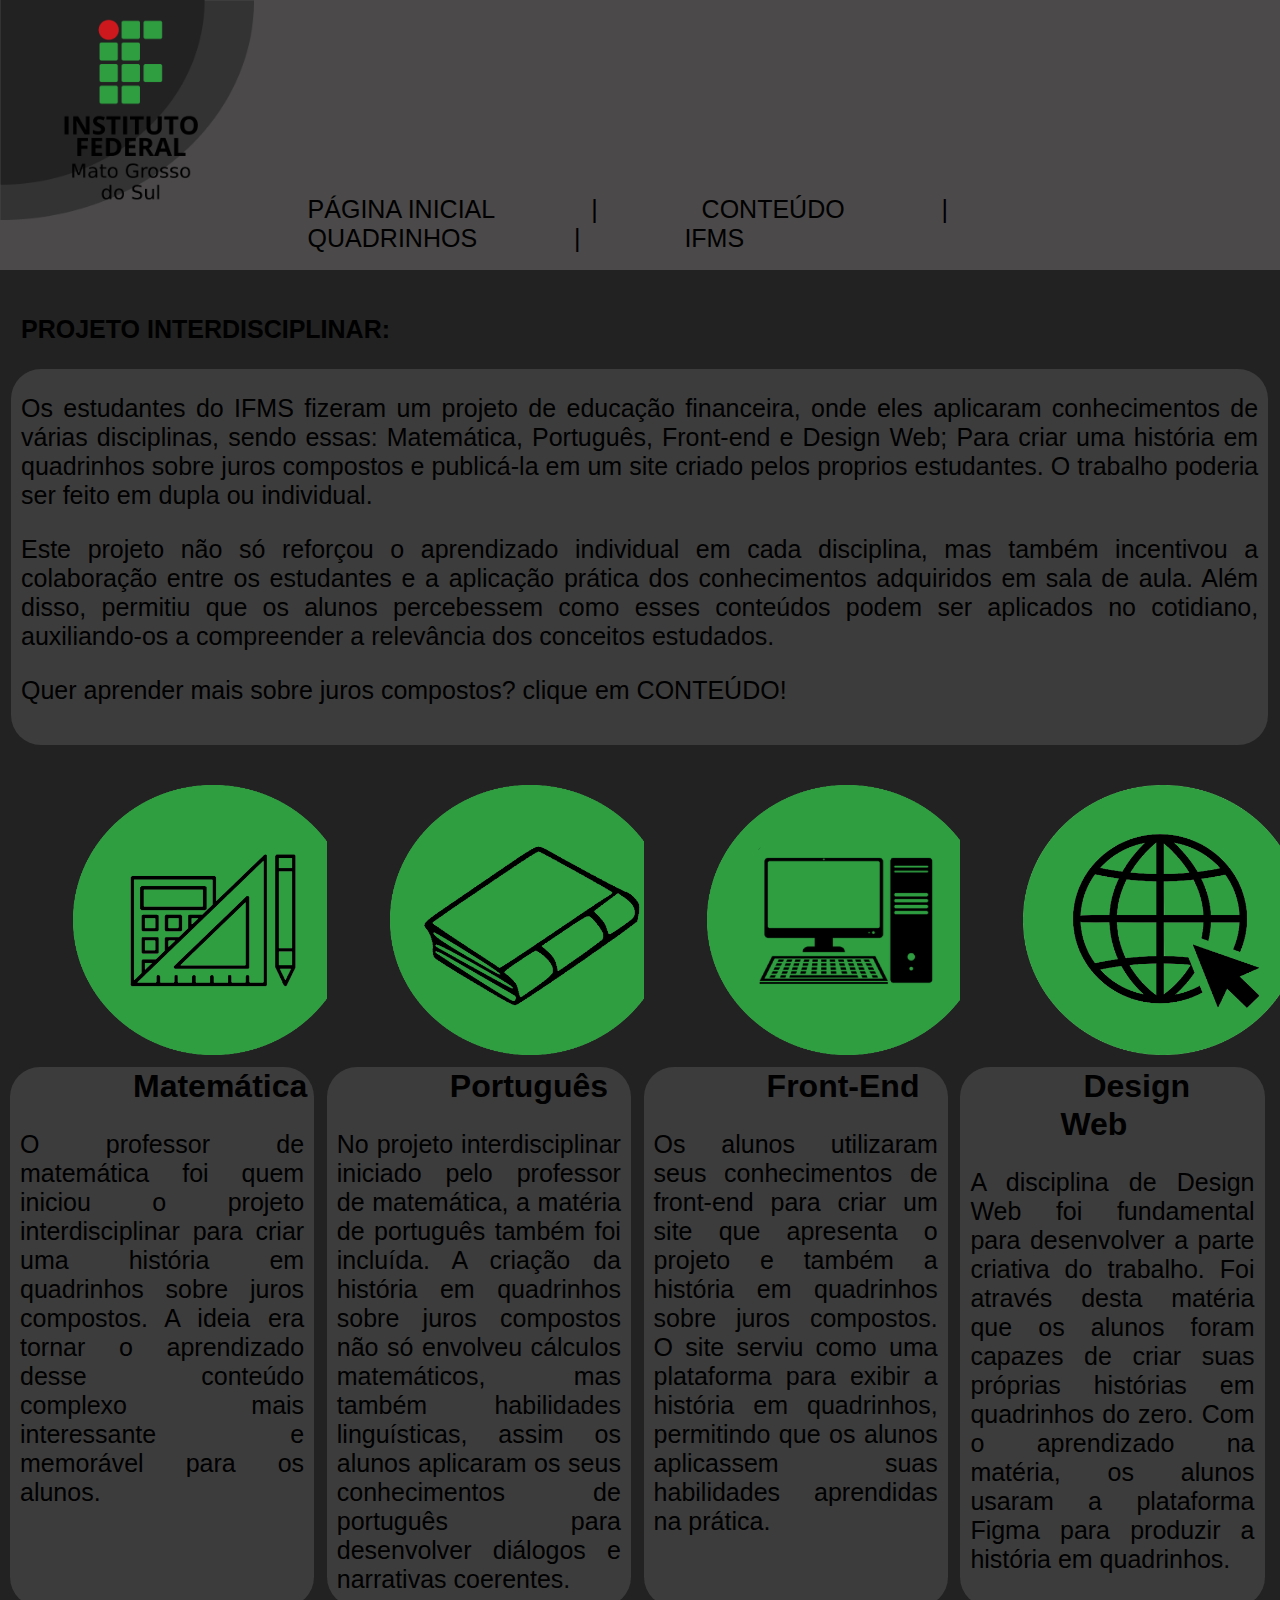
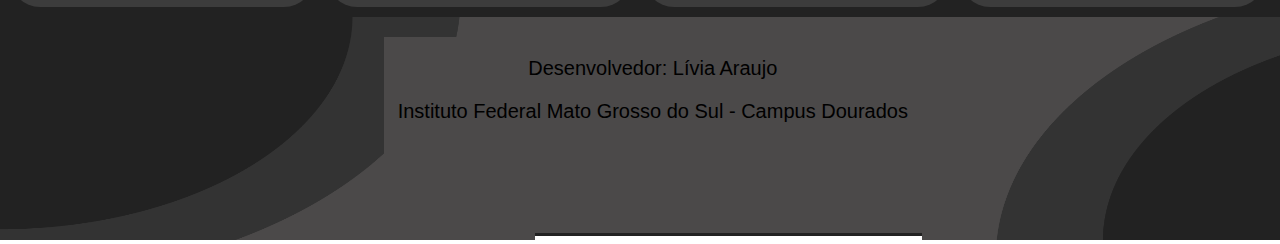
<file: index.html>
<!DOCTYPE html>
<html>

<head>
	<meta charset="utf-8">
	<meta name="viewport" content="width=device-width, initial-scale=1" />
	<link rel="stylesheet" type="text/css" href="./site1.css">
	<title>Projeto Interdisciplinar</title>
</head>

<body>
<!-------------------------------------------- CABEÇALHO -----------------------------------------------> 

	<div class="claus">

		<div class="celestial"> <img class="logo" src="./logo.png" height="220" width="290"> </div>
		<div class="heartaches">
			<p class="naquela">
			<a href="./index.html">PÁGINA INICIAL</a> ⠀⠀⠀⠀⠀| ⠀⠀⠀⠀⠀
			<a href="https://www.youtube.com/watch?v=X652ApXFTJA&ab_channel=GiscomGizMatem%C3%A1tica" target="blank">CONTEÚDO</a>⠀⠀⠀⠀⠀ | ⠀⠀⠀⠀⠀
			<a href="./site2.html" target="blank">QUADRINHOS</a>⠀⠀⠀⠀ ⠀|⠀ ⠀⠀⠀⠀ 
			<a href="https://www.ifms.edu.br/campi/campus-dourados" target="blank">IFMS</a>
			</p>
		</div>

	</div>

<!------------------------------------------------ BODY ------------------------------------------------> 

	<div class="homeless">

		<div class="calice">
			<div class="emergir"> <strong> PROJETO INTERDISCIPLINAR: </strong> </div>
			<div class="resonance"> <p class="preciso">Os estudantes do IFMS fizeram um projeto de educação financeira, onde eles aplicaram conhecimentos de várias disciplinas, sendo essas: Matemática, Português, Front-end e Design Web; Para criar uma história em quadrinhos sobre juros compostos e publicá-la em um site criado pelos proprios estudantes. O trabalho poderia ser feito em dupla ou individual.</p> <p class="preciso">Este projeto não só reforçou o aprendizado individual em cada disciplina, mas também incentivou a colaboração entre os estudantes e a aplicação prática dos conhecimentos adquiridos em sala de aula. Além disso, permitiu que os alunos percebessem como esses conteúdos podem ser aplicados no cotidiano, auxiliando-os a compreender a relevância dos conceitos estudados.</p> <p class="preciso">Quer aprender mais sobre juros compostos? clique em <a href="https://www.youtube.com/watch?v=X652ApXFTJA&ab_channel=GiscomGizMatem%C3%A1tica" target="blank">CONTEÚDO</a>!</p> </div>
		</div>
		<div class="hylics">
			<div class="hidden"> <img class="materia" src="./matematica.png" height="270" width="280"> </div>
			<div class="boderline"> <h1>⠀Matemática⠀</h1> <p class="preciso"> O professor de matemática foi quem iniciou o projeto interdisciplinar para criar uma história em quadrinhos sobre juros compostos. A ideia era tornar o aprendizado desse <a href="https://www.youtube.com/watch?v=X652ApXFTJA&ab_channel=GiscomGizMatem%C3%A1tica" target="blank">conteúdo</a> complexo mais interessante e memorável para os alunos.</p> </div>
			<div class="hidden"> <img class="materia" src="./portugues.png" height="270" width="280"> </div>
			<div class="boderline"> <h1>⠀Português⠀</h1> <p class="preciso">No projeto interdisciplinar iniciado pelo professor de matemática, a matéria de português também foi incluída. A criação da história em quadrinhos sobre juros compostos não só envolveu cálculos matemáticos, mas também habilidades linguísticas, assim os alunos aplicaram  os seus conhecimentos de português para desenvolver diálogos e narrativas coerentes. </p></div>
			<div class="hidden"> <img class="materia" src="./frontend.png" height="270" width="280"> </div>
			<div class="boderline"> <h1>⠀Front-End⠀</h1> <p class="preciso">Os alunos utilizaram seus conhecimentos de front-end para criar um site que apresenta o projeto e também a história em quadrinhos sobre juros compostos. O site serviu como uma plataforma para exibir a história em quadrinhos, permitindo que os alunos aplicassem suas habilidades aprendidas na prática. </p></div>
			<div class="hidden"> <img class="materia" src="./pdww.png" height="270" width="280"> </div>
			<div class="boderline"> <h1>⠀Design Web⠀</h1> <p class="preciso">A disciplina de Design Web foi fundamental para desenvolver a parte criativa do trabalho. Foi através desta matéria que os alunos foram capazes de criar suas próprias histórias em quadrinhos do zero. Com o aprendizado na matéria, os alunos usaram a plataforma <a href="https://www.figma.com/" target="blank">Figma</a> para produzir a história em quadrinhos.</p> </div>
		</div>

<!------------------------------------------------ RODAPÉ ------------------------------------------------> 

		<div class="same">
			<div class="divina"> <img class="rodape" src="./rodape1.png" height="223" width="535"> </div>
			<div class="abismo"> <p class="ipanema">Desenvolvedor: Lívia Araujo</p> <p class="ipanema">Instituto Federal Mato Grosso do Sul - Campus Dourados</p></div>
			<div class="afogar"> <img class="rodape" src="./rodape2.png" height="223" width="530"> </div>
		</div>
	</div>

</body>
</html>
</file>
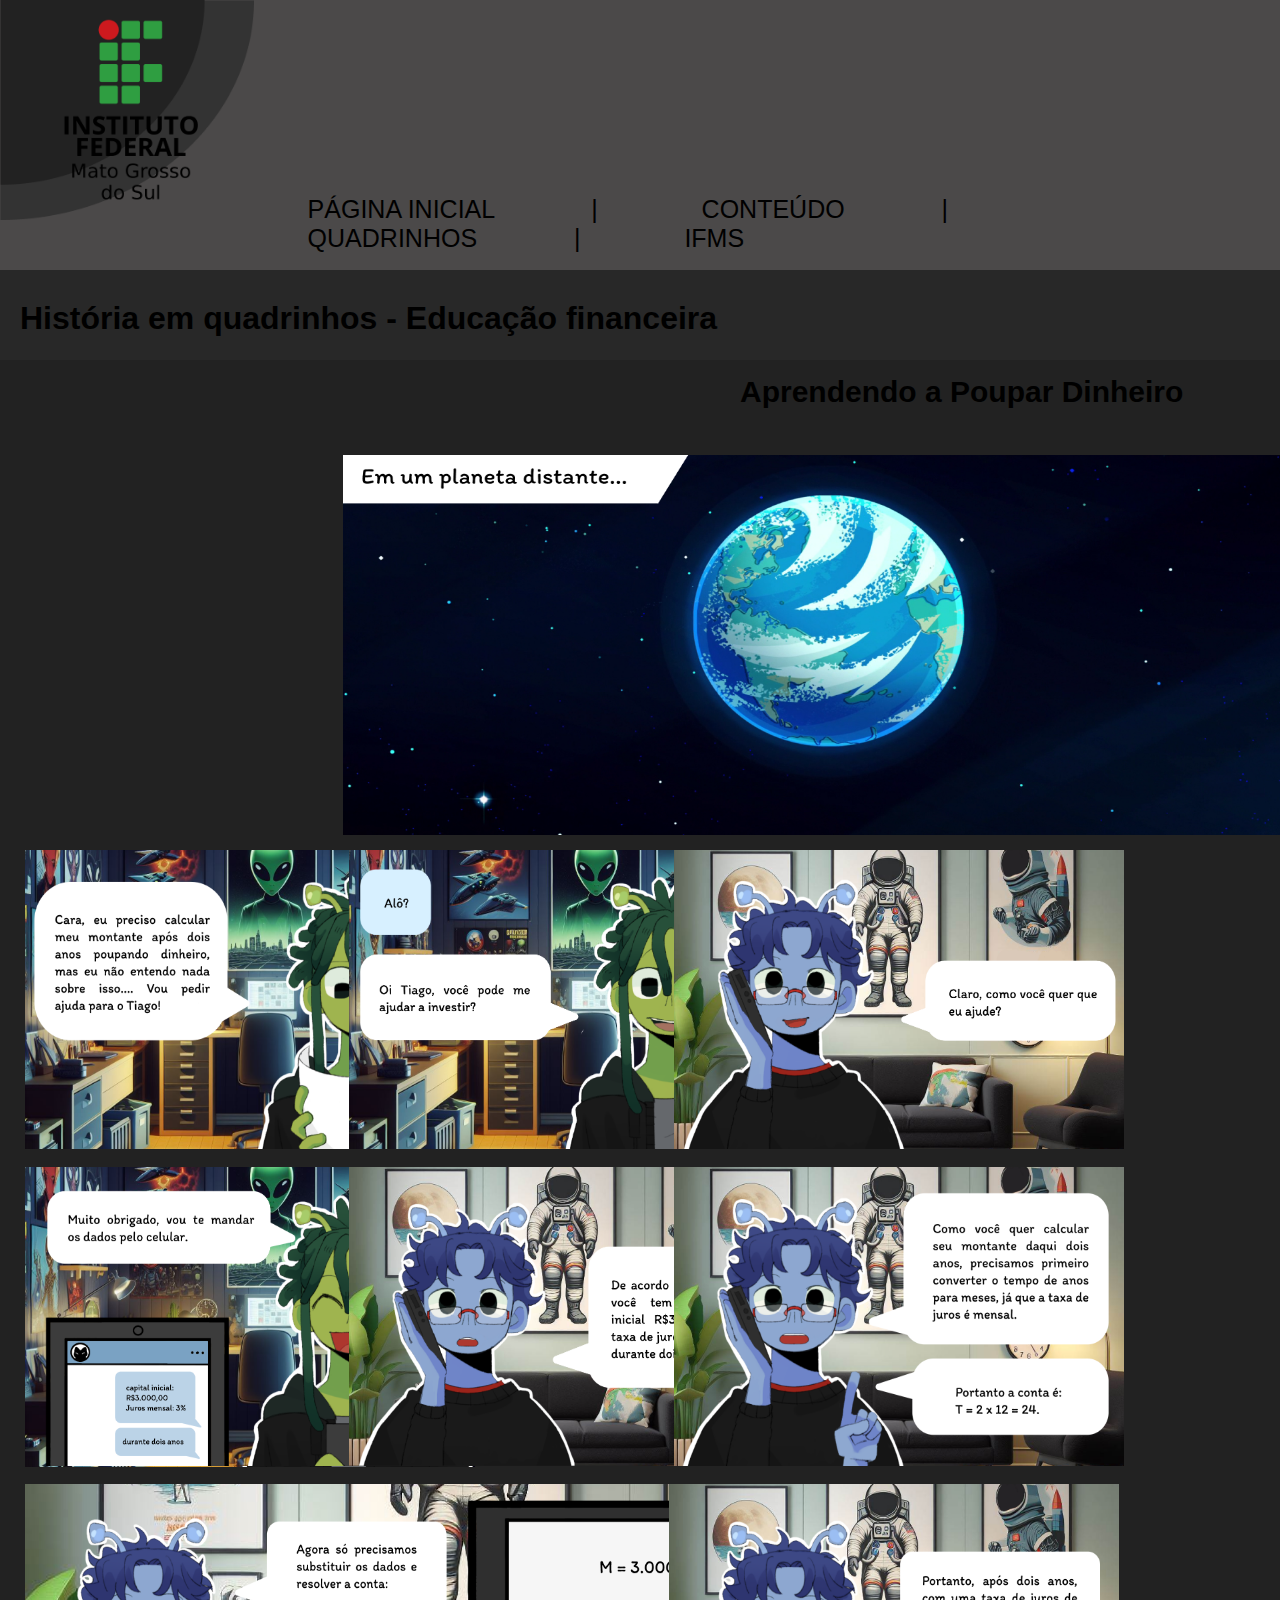
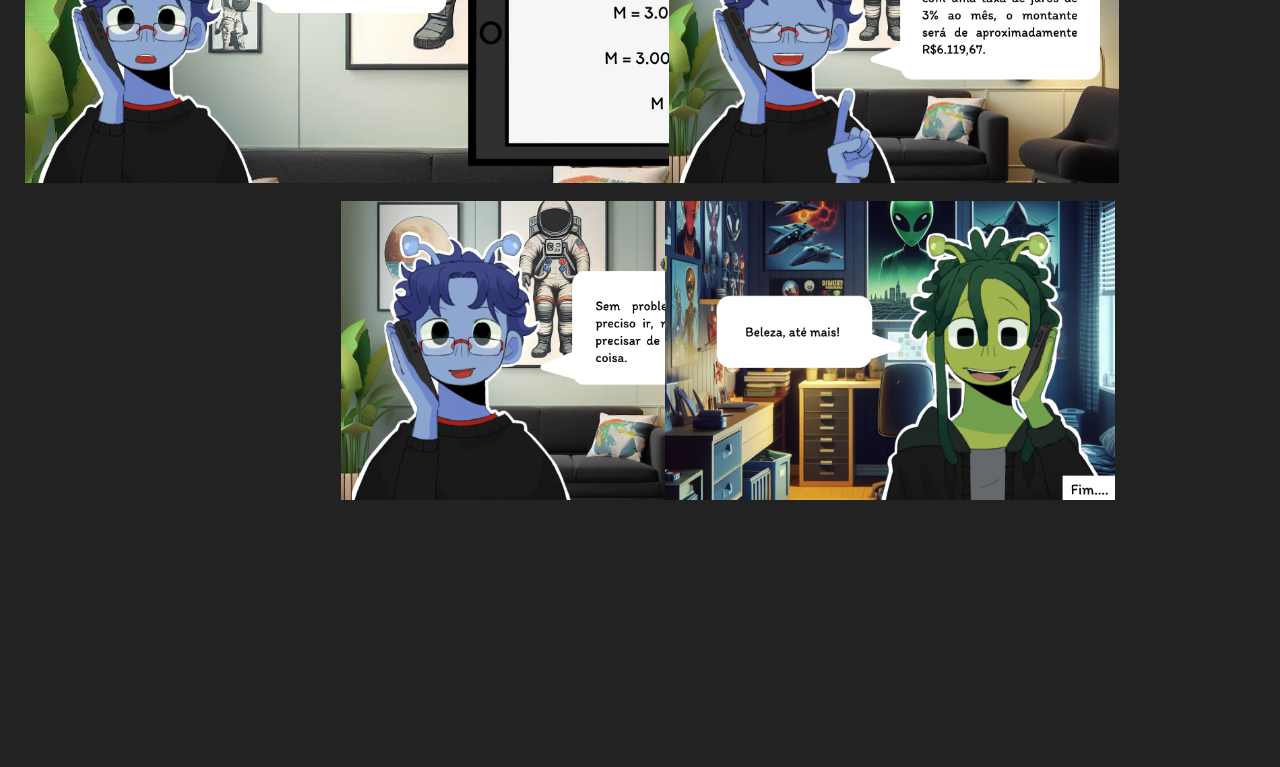
<file: site2.html>
<!DOCTYPE html>
<html>

<head>
	<meta charset="utf-8">
	<meta name="viewport" content="width=device-width, initial-scale=1" />
	<link rel="stylesheet" type="text/css" href="./site2.css">
	<title>Projeto Interdisciplinar</title>
</head>

<body>
<!-------------------------------------------- CABEÇALHO -----------------------------------------------> 

	<div class="claus">

		<div class="celestial"> <img class="logo" src="./logo.png" height="220" width="290"> </div>
		<div class="heartaches">
			<p class="naquela">
			<a href="./index.html">PÁGINA INICIAL</a> ⠀⠀⠀⠀⠀| ⠀⠀⠀⠀⠀
			<a href="https://www.youtube.com/watch?v=X652ApXFTJA&ab_channel=GiscomGizMatem%C3%A1tica" target="blank">CONTEÚDO</a>⠀⠀⠀⠀⠀ | ⠀⠀⠀⠀⠀
			<a href="./site2.html" target="blank">QUADRINHOS</a>⠀⠀⠀⠀ ⠀|⠀ ⠀⠀⠀⠀ 
			<a href="https://www.ifms.edu.br/campi/campus-dourados" target="blank">IFMS</a>
			</p>
		</div>

	</div>

<!------------------------------------------------ BODY ------------------------------------------------> 

	<div class="homeless">
		<div class="sound"> <h1>História em quadrinhos - Educação financeira</h1> </div>
		<div class="jovem">
			<div class="titulo"> <strong> Aprendendo a Poupar Dinheiro </strong></div>
			<div class="sair"> <img class="planeta" src="./quadrinho.png" height="380" width="970"> </div>
		</div>
		<div class="tropia">
			<div class="chegar"> <img class="quadrinho" src="./quadrinho1.png" height="299" width="450"> </div>
			<div class="chegar"> <img class="quadrinho" src="./quadrinho2.png" height="299" width="450"> </div>
			<div class="chegar"> <img class="quadrinho" src="./quadrinho3.png" height="299" width="450"> </div>
			<div class="chegar"> <img class="quadrinho" src="./quadrinho4.png" height="299" width="450"> </div>
		</div>

		<div class="tropia">
			<div class="chegar"> <img class="quadrinho" src="./quadrinho5.png" height="299" width="450"> </div>
			<div class="chegar"> <img class="quadrinho" src="./quadrinho6.png" height="299" width="450"> </div>
			<div class="chegar"> <img class="quadrinho" src="./quadrinho7.png" height="299" width="450"> </div>
			<div class="chegar"> <img class="quadrinho" src="./quadrinho8.png" height="299" width="450"> </div>
		</div>

		<div class="tropia">
			<div class="sair"> <img class="quadrinho" src="./quadrinho9.png" height="299" width="920"> </div>
			<div class="chegar"> <img class="quadrinho" src="./quadrinho10.png" height="299" width="450"> </div>
			<div class="chegar"> <img class="quadrinho" src="./quadrinho11.png" height="299" width="450"> </div>
		</div>

		<div class="lucas">
			<div class="chegar"> <img class="quadrinho" src="./quadrinho12.png" height="299" width="450"> </div>
			<div class="chegar"> <img class="quadrinho" src="./quadrinho13.png" height="299" width="450"> </div>
		</div>

<!------------------------------------------------ RODAPÉ ------------------------------------------------> 

		<div class="same">
			<div class="divina"> <img class="rodape" src="./rodape1.png" height="231" width="535"> </div>
			<div class="abismo"> <p class="ipanema">Desenvolvedor: Lívia Araujo</p> <p class="ipanema">Instituto Federal Mato Grosso do Sul - Campus Dourados</p></div>
			<div class="afogar"> <img class="rodape" src="./rodape2.png" height="231" width="530"> </div>
		</div>
	</div>
</body>
</html>
</file>
<file: site1.css>
body{
	font-family: sans-serif;

	margin-left: 0px;
	margin-right: 0px;
	margin-top: 0px;
	margin-bottom: 0px;
}

strong{
	font-size: 25px;
	
	margin-top: 10px;
	margin-left: 10px;
	margin-bottom: 10px;
}

h1{
	margin-left: 100px;
	margin-top: 0px;
}

 /* ------------------------------------------------ LINKS --------------------------------------------------*/

a{
	text-decoration: none;
}

a:link {
  color: black;
}

a:visited {
  color: black;
}

a:hover {
  color: rgb(47, 158,65);
}

 /* ------------------------------------------------ CABEÇALHO ----------------------------------------------*/

.claus{
	width: 100%;
	height: 30vh;
	background-color: rgb(75, 73, 73);

	display: flex;
	flex-direction: row;
	flex-wrap: wrap;
	justify-content: flex-start;

}

.celestial{
	width: 17%;
	height: 30vh;
	background-color: rgb(75, 73, 73);
}

.heartaches{
	background-color: rgb(75, 73, 73);
	width: 70%;
	height: 10vh;
	margin-top: 170px;
}

.naquela{
	font-size: 25px;
	margin-left: 90px;
}

 /* ------------------------------------------------- BODY ------------------------------------------------*/

.homeless{
	width: 100%;
	height: 174vh;
	background-color: rgb(34, 34, 34);

	display: flex;
	flex-direction: column;
	flex-wrap: wrap;
	justify-content: flex-start;
}

.calice{
	width: 99%;
	height: 50vh;
	background-color: rgb(34, 34, 34);

	display: flex;
	flex-direction: column;

	margin-left: 6px;
	margin-right: 5px;
	margin-top: 30px;
	margin-bottom: 20px;
}

.emergir{
	width: 30%;
	height: 5vh;
	background-color: rgb(34, 34, 34);

	margin-left: 5px;
	margin-right: 5px;
	margin-top: 15px;
	margin-bottom: 5px;
}

.resonance{
	width: 99,9%;
	height: 70vh;
	background-color: rgb(60, 60, 60);

	margin-left: 5px;
	margin-right: 5px;
	margin-top: 20px;
	margin-bottom: 5px;
	border-radius: 30px
}

.hylics{
	width: 99%;
	height: 93vh;
	background-color: rgb(34, 34, 34);

	display: flex;
	flex-direction: column;
	flex-wrap: wrap;
	justify-content: space-between;

	margin-left: 5px;
	margin-right: 5px;
	margin-top: 5px;
	margin-bottom: 5px;
}

.hidden{
	width: 24%;
	height: 30vh;
	background-color: rgb(34, 34, 34);

	margin-left: 5px;
	margin-right: 5px;
	margin-top: 10px;
	margin-bottom: 5px;
}

.boderline{
	width: 24%;
	height: 60vh;
	background-color: rgb(60, 60, 60);

	margin-left: 5px;
	margin-right: 5px;
	margin-top: 5px;
	margin-bottom: 5px;
	border-radius: 30px
}

.materia{
	margin-left: 63px;
}

.preciso{
	font-size: 25px;
	margin-left: 10px;
	margin-right:10px;
	text-align: justify;
}

	/* -------------------------------------------------- RODAPÉ ----------------------------------------------*/

	.same{
	width: 100%;
	height: 24vh;
	background-color: rgb(75, 73, 73);

	display: flex;
	flex-direction: row;
	flex-wrap: wrap;
	justify-content: flex-start;
}

.abismo{
	width: 42%;
	height: 20vh;
	background-color: rgb(75, 73, 73);

	margin-top: 20px;
}

.divina{
	width: 30%;
	height: 24vh;
	background-color: rgb(75, 73, 73);
}

.afogar{
	width: 28%;
	height: 24vh;
	background-color: rgb(75, 73, 73);
}

.ipanema{
	font-size: 20px;
	text-align: center;
}

/* ---------------------------------------------- MEDIA QUERES --------------------------------------------*/


@media (max-width: 932px){

	.claus{
		width: 100%;
		height: 220px;
	}

	.homeless{
		width: 100%;
		height: 4480px;
	}

	/* ----------------------------------- CABEÇALHO */

	.logo{
		width: 330%;
 		height: 190px;
 	}

	.celestial{
		width: 17%;
		height: 2vh;
	}

 	.heartaches{
		width: 100%;
		height: 7vh;
 	}

 	.naquela{
		font-size: 9px;
		margin-top: 30px;
		margin-left: 8px;
	}

 /* ---------------------------------------- BODY */

 	.calice{
 		width: 100%;
 		height: 900px;

 		margin-left: 0px;
		margin-right: 0px;
		margin-top: 30px;
		margin-bottom: 20px;
 	}

 	.emergir{
		width: 90%;
		height: 5vh;
	}

	.resonance{
	width: 99,9%;
	height: 89vh;
	}
	
	.hylics{
		width: 98%;
		height: 355vh;
	}

	.hidden{
		width: 80%;
		height: 30vh;

		margin-left: 40px;
		margin-right: 0px;
		margin-top: 0px;
		margin-bottom: 0px;
	}

	.boderline{
		width: 90%;
		height: 55vh;

		margin-left: 20px;
		margin-right: 0px;
		margin-top: 0px;
		margin-bottom: 0px;
	}

	.materia{
		width: 90%;
		height: 280px;
		margin-left: 15px;
	}

	/* ----------------------------------------------------- RODAPÉ */

	.same{
		width: 100%;
		height: 20vh;
		margin-top: 20px;
	}

	.abismo{
		width: 90%;
		height: 15vh;
	}

	.divina{
		width: 5%;
		height: 20vh;
	}

	.afogar{
		width: 5%;
		height: 20vh;
	}

	.rodape{
		width: 0%;
		height: 0vh;
	}
</file>
<file: site2.css>
body{
	font-family: sans-serif;

	margin-left: 0px;
	margin-right: 0px;
	margin-top: 0px;
	margin-bottom: 0px;
}

strong{
	font-size: 30px;
	 
	margin-top: 10px;
	margin-left: 740px;
	margin-bottom: 10px;
}

h1{
	margin-left: 20px;
	margin-top: 30px;
}

 /* ------------------------------------------------ LINKS --------------------------------------------------*/

a{
	text-decoration: none;
}

a:link {
  color: black;
}

a:visited {
  color: black;
}

a:hover {
  color: rgb(47, 158,65);
}

 /* ------------------------------------------------ CABEÇALHO ----------------------------------------------*/

.claus{
	width: 100%;
	height: 30vh;
	background-color: rgb(75, 73, 73);

	display: flex;
	flex-direction: row;
	flex-wrap: wrap;
	justify-content: flex-start;

}

.celestial{
	width: 17%;
	height: 30vh;
	background-color: rgb(75, 73, 73);
}

.heartaches{
	background-color: rgb(75, 73, 73);
	width: 70%;
	height: 10vh;
	margin-top: 170px;
}

.naquela{
	font-size: 25px;
	margin-left: 90px;
}

 /* ------------------------------------------------- BODY ------------------------------------------------*/

.homeless{
	width: 100%;
	height: 233vh;
	background-color: rgb(34, 34, 34);

	display: flex;
	flex-direction: column;
	flex-wrap: wrap;
	justify-content: flex-start;
}

.sound{
	width: 100%;
	height: 10vh;
	background-color: rgb(40, 40, 40);
}

.tropia{
	width: 100%;
	height: 33vh;
	background-color: rgb(34, 34, 34);

	display: flex;
	flex-direction: row;
	flex-wrap: wrap;
	justify-content: flex-start;

	margin-top: 15px;
	margin-left: 0px;
	margin-bottom: 5px;
	margin-right: 10px;
}

.alien{
	width: 100%;
	height: 33vh;
	background-color: rgb(34, 34, 34);

	display: flex;
	flex-direction: row;
	flex-wrap: wrap;
	justify-content: flex-start;

	margin-top: 15px;
	margin-left: 0px;
	margin-bottom: 5px;
	margin-right: 10px;
}

.jovem{
	width: 100%;
	height: 50vh;
	background-color: rgb(34, 34, 34);

	display: flex;
	flex-direction: row;
	flex-wrap: wrap;
	justify-content: center;

	margin-top: 15px;
	margin-left: 0px;
	margin-bottom: 5px;
	margin-right: 10px;
}

.lucas{
	width: 100%;
	height: 38vh;
	background-color: rgb(34, 34, 34);

	display: flex;
	flex-direction: row;
	flex-wrap: wrap;
	justify-content: center;

	margin-top: 15px;
	margin-left: 0px;
	margin-bottom: 5px;
	margin-right: 10px;
}

.titulo{
	width: 100%;
	height: 5vh;
	background-color: rgb(34, 34, 34);
}

.chegar{
	width: 23%;
	height: 32vh;
	background-color: rgb(34, 34, 34);

	margin-top: 5px;
	margin-left: 25px;
	margin-bottom: 25px;
	margin-right: 5px;
}

.sair{
	width: 48%;
	height: 35vh;
	background-color: rgb(34, 34, 34);

	margin-top: 5px;
	margin-left: 25px;
	margin-bottom: 25px;
	margin-right: 5px;
}

/* -------------------------------------------------- RODAPÉ ----------------------------------------------*/

.same{
	width: 100%;
	height: 25vh;
	background-color: rgb(75, 73, 73);

	display: flex;
	flex-direction: row;
	flex-wrap: wrap;
	justify-content: flex-start;
}

.abismo{
	width: 42%;
	height: 21vh;
	background-color: rgb(75, 73, 73);

	margin-top: 20px;
}

.divina{
	width: 30%;
	height: 24vh;
	background-color: rgb(75, 73, 73);
}

.afogar{
	width: 28%;
	height: 24vh;
	background-color: rgb(75, 73, 73);
}

.ipanema{
	font-size: 21px;
	text-align: center;
}

/* ---------------------------------------------- MEDIA QUERES --------------------------------------------*/


@media (max-width: 932px){

	.claus{
		width: 100%;
		height: 220px;
	}

	.homeless{
		width: 100%;
		height: 1740px;
	}

	/* ----------------------------------- CABEÇALHO */

	.logo{
		width: 330%;
 		height: 190px;
 	}

	.celestial{
		width: 17%;
		height: 2vh;
	}

 	.heartaches{
		width: 100%;
		height: 7vh;
 	}

 	.naquela{
		font-size: 9px;
		margin-top: 30px;
		margin-left: 8px;
	}

	/* ---------------------------------------- BODY */

 	.sound{
 		width: 100%;
 		height: 70px;

 		margin-left: 0px;
		margin-right: 0px;
		margin-top: 30px;
		margin-bottom: 20px;
 	}

	h1{
		font-size: 17px;
	}

	strong{
		font-size: 20px;
		 
		margin-top: 10px;
		margin-left: 70px;
		margin-bottom: 10px;
	}

	.titulo{
		width: 100%;
		height: 7vh;
	}

	.planeta{
		width: 100%;
		height: 20vh;
	}


	.sair{
		width: 100%;
		height: 20vh;
		background-color: rgb(34, 34, 34);

		margin-top: 5px;
		margin-left: 5px;
		margin-bottom: 0px;
		margin-right: 5px;
	}

	.jovem{
		width: 100%;
		height: 28vh;
		background-color: rgb(34, 34, 34);
	}


	.tropia{
		width: 100%;
		height: 32vh;
		background-color: rgb(34, 34, 34);

		display: flex;
		flex-direction: row;
		flex-wrap: wrap;
		justify-content: flex-start;

		margin-top: 15px;
		margin-left: 0px;
		margin-bottom: 5px;
		margin-right: 10px;
	}

	.chegar{
		width: 47%;
		height: 15vh;
		background-color: rgb(34, 34, 34);

		margin-top: 5px;
		margin-left: 5px;
		margin-bottom: 5px;
		margin-right: 5px;
	}

	.sair{
		width: 96%;
		height: 15vh;
		background-color: rgb(34, 34, 34);
	}

	.quadrinho{
		width: 100%;
		height: 15vh;
	}

	.lucas{
		width: 100%;
		height: 16vh;
		background-color: rgb(34, 34, 34);
	}


	/* ----------------------------------------------------- RODAPÉ */

	.same{
		width: 100%;
		height: 20vh;
		margin-top: 20px;
	}

	.abismo{
		width: 90%;
		height: 15vh;
	}

	.divina{
		width: 5%;
		height: 20vh;
	}

	.afogar{
		width: 5%;
		height: 20vh;
	}

	.rodape{
		width: 0%;
		height: 0vh;
	}
</file>
